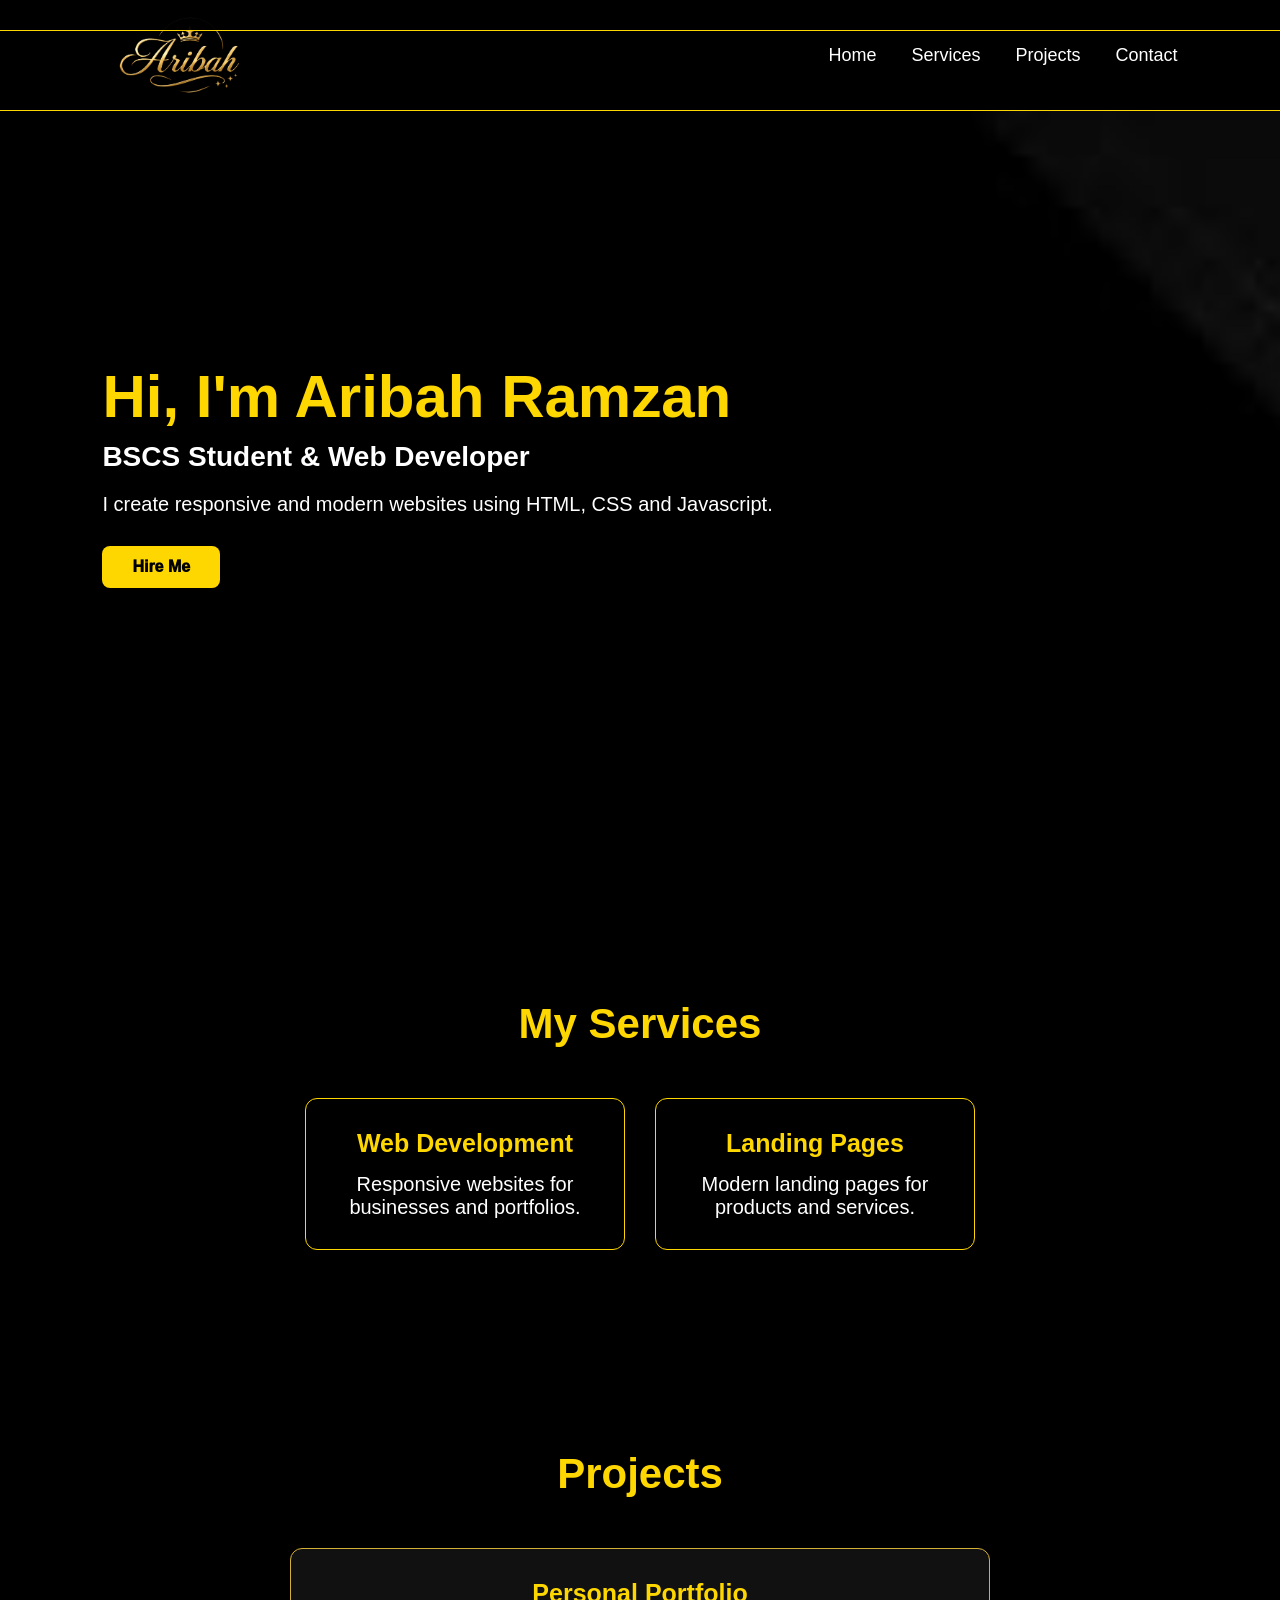
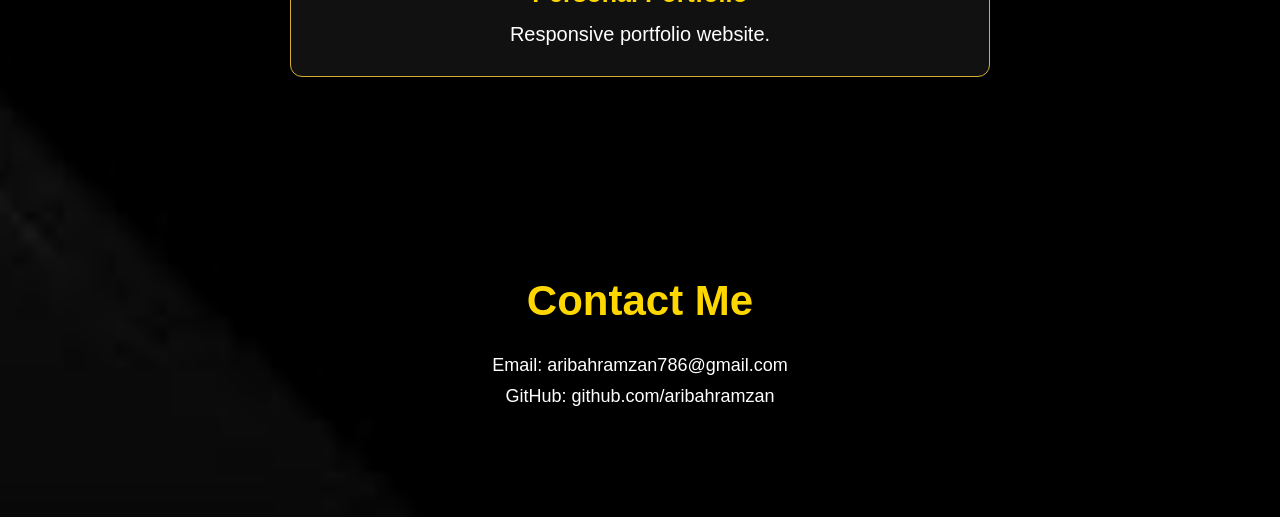
<file: index.html>
<!DOCTYPE html>
<html lang="en">
<head>
    <meta charset="UTF-8">
    <meta name="viewport" content="width=device-width, initial-scale=1.0">
    <title>Landing page</title>
    <link rel="stylesheet" href="style.css">
</head>
<body>
    <header>
       <nav>
    <div class="logo">
        <img src="logo.png" alt="Aribah Logo">
    </div>

    <ul>
        <li><a href="#home">Home</a></li>
        <li><a href="#services">Services</a></li>
        <li><a href="#projects">Projects</a></li>
        <li><a href="#contact">Contact</a></li>
    </ul>
</nav>
    </header>
    <section id="home" class="hero">
        <div class="hero-content">
            <h1>Hi, I'm Aribah Ramzan</h1>
            <h3>BSCS Student & Web Developer</h3>
            <p>
                I create responsive and modern websites using 
                HTML, CSS and Javascript.
            </p>
            <a href="#contact" class="btn">Hire Me</a>
        </div>

    </section>
    <section id="services" class="services">
        <h2>My Services</h2>
        <div class="cards">
            <div class="card">
                <h3>Web Development</h3>
                <p>
                    Responsive websites for businesses and portfolios.
                </p>
            </div>
            <div class="card">
                <h3>Landing Pages</h3>
                <p>Modern landing pages for products and services.</p>
            </div>
        </div>

    </section>
    <section id="projects" class="projects">
        <h2>Projects</h2>
        <div class="project-box">
            <h3>Personal Portfolio</h3>
            <p>Responsive portfolio website.</p>

        </div>
    </section>
    <section id="contact" class="contact">
        <h2>Contact Me</h2>
        <p>Email: aribahramzan786@gmail.com</p>
        <p>GitHub: github.com/aribahramzan</p>
    </section>
    <div>
        <header>
            
        </header>
    </div>
</body>
</html>
</file>
<file: style.css>
*{
    margin:0;
    padding:0;
    box-sizing:border-box;
    font-family:'Poppins',sans-serif;
    scroll-behavior:smooth;
}

body{
    background-image: url("bweb.jpg");
    background-size: cover;
    background-position: center;
    background-repeat: no-repeat;
    min-height: 100vh;
}

header{
    width:100%;
    position:fixed;
    top:0;
    left:0;
    padding:15px 8%;

    background:rgba(0,0,0,0.95);
    border-bottom:1px solid gold;
    z-index:1000;
}

nav{
    display:flex;
    justify-content:space-between;
    align-items:center;
}

.logo{
    display:flex;
    align-items:center;
}

.logo img{
    height:80px;
    width:auto;
    object-fit:contain;
}

nav ul{
    display:flex;
    list-style:none;
    gap:35px;
}

nav ul li a{
    text-decoration:none;
    color:white;
    font-size:18px;
    font-weight:500;
    transition:0.3s;
}

nav ul li a:hover{
    color:gold;
}


.hero{
    min-height:100vh;
    display:flex;
    align-items:center;
    padding:150px 8% 100px;
}

.hero-content{
    max-width:700px;
}

.hero h1{
    font-size:60px;
    color:gold;
    margin-bottom:10px;
}

.hero h3{
    font-size:28px;
    margin-bottom:20px;
    color: white;
}

.hero p{
    font-size:20px;
    color:white;
    margin-bottom:30px;
}


.btn{
    display:inline-block;
    background:gold;
    color:black;
    padding:12px 30px;
    text-decoration:none;
    border-radius:8px;
    font-weight:1000;
    transition:0.3s;
}

.btn:hover{
    transform:translateY(-10px);
}


.services{
    padding:100px 8%;
    text-align:center;
}

.services h2{
    font-size:42px;
    color:gold;
    margin-bottom:50px;
}

.cards{
    display:flex;
    justify-content:center;
    flex-wrap:wrap;
    gap:30px;
}

.card{
    width:320px;
    background:black;
    border:1px solid gold;
    border-radius:12px;
    padding:30px;
    transition:0.3s;
}

.card:hover{
    transform:translateY(-10px);
}

.card h3{
    color:gold;
    margin-bottom:15px;
    font-size: 25px;
}

.card p{
    color:white;
    font-size: 20px;
}

.projects{
    padding:100px 8%;
    text-align:center;
}

.projects h2{
    font-size:42px;
    color:gold;
    margin-bottom:50px;
}

.project-box{
    max-width:700px;
    margin:auto;
    background:#111;
    border:1px solid #d4af37;
    border-radius:12px;
    padding:30px;
}

.project-box h3{
    color:gold;
    margin-bottom:15px;
    font-size: 25px;
}

.project-box p{
    color:white;
    font-size: 20px;
}

.contact{
    padding:100px 8%;
    text-align:center;
}

.contact h2{
    font-size:42px;
    color:gold;
    margin-bottom:30px;
}

.contact p{
    font-size:18px;
    margin-bottom:10px;
    color:white;
}

@media(max-width:768px){

    nav{
        flex-direction:column;
        gap:15px;
    }

    nav ul{
        flex-wrap:wrap;
        justify-content:center;
        gap:20px;
    }

    .hero{
        text-align:center;
    }

    .hero h1{
        font-size:42px;
    }

    .hero h3{
        font-size:22px;
    }

    .logo img{
        height:60px;
    }
}
</file>
